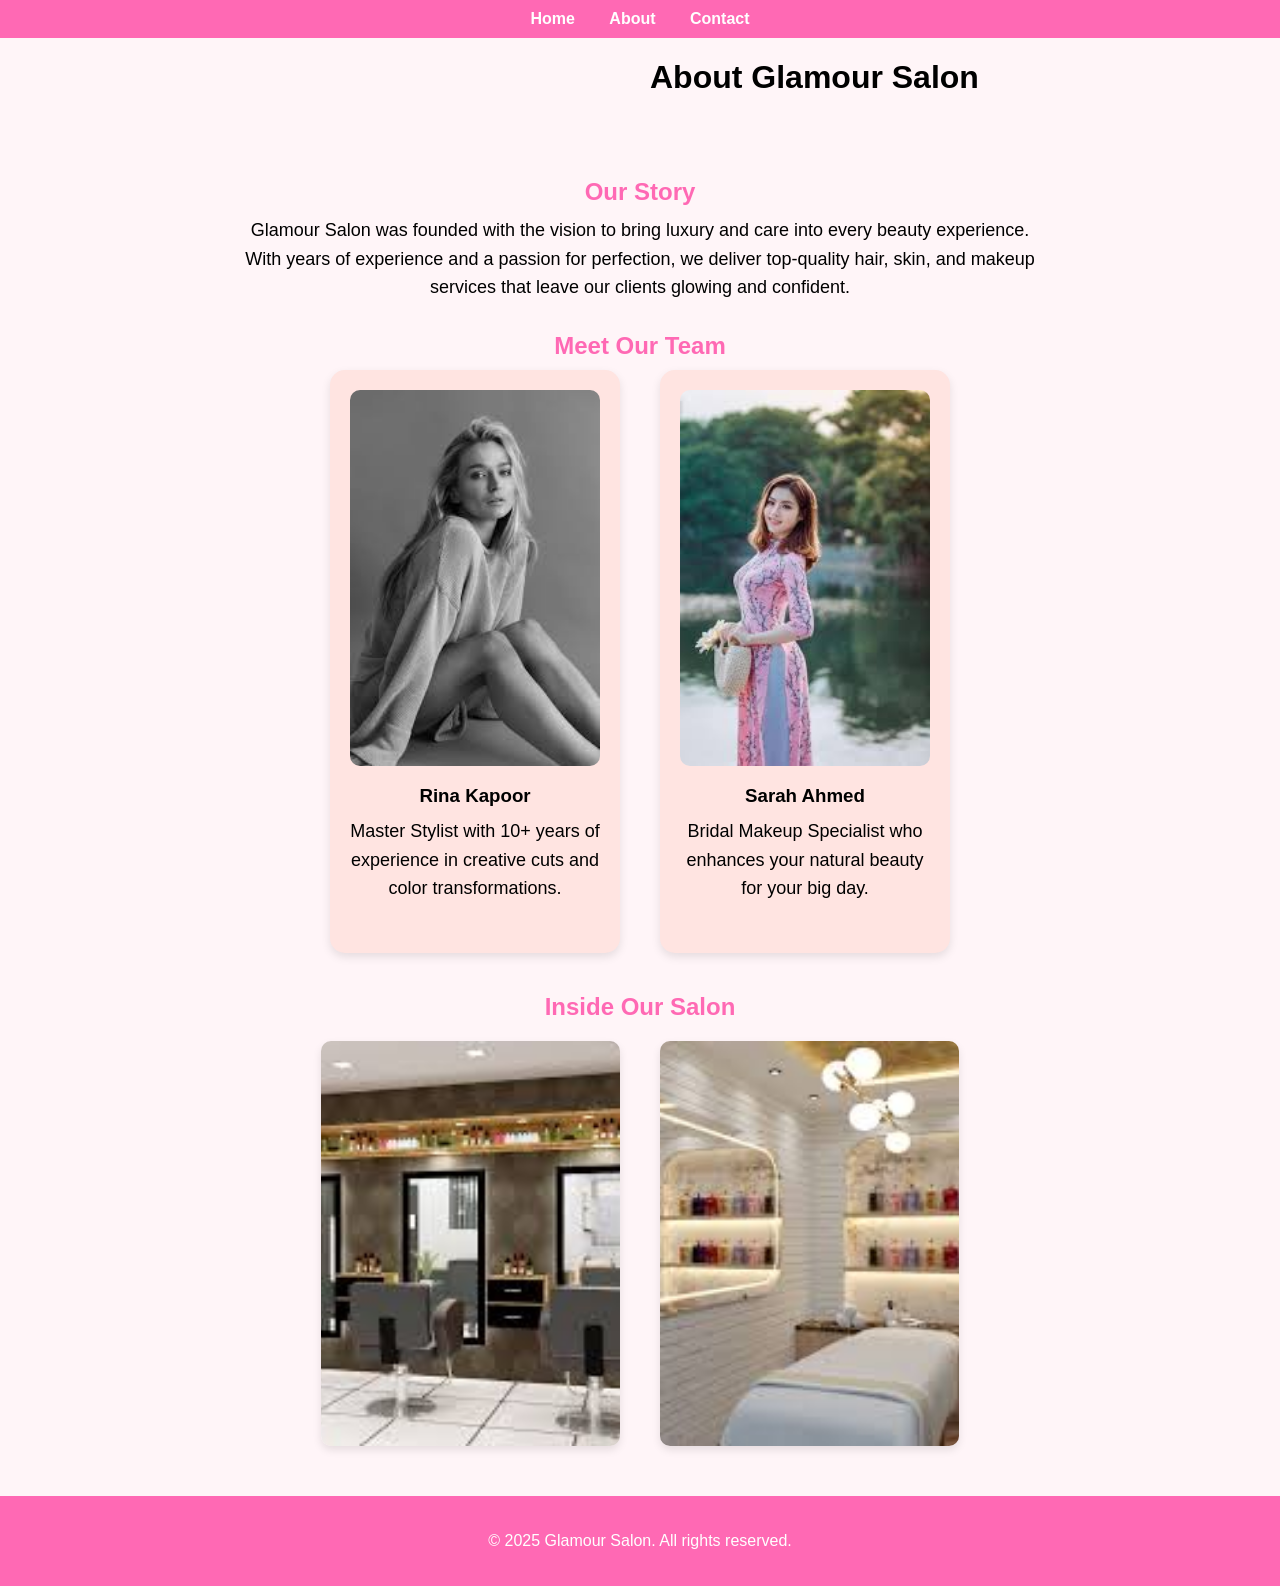
<file: palour website/about.html>
<!DOCTYPE html>
<html lang="en">
<head>
  <meta charset="UTF-8" />
  <meta name="viewport" content="width=device-width, initial-scale=1.0" />
  <title>About - Glamour Salon</title>
  <link rel="stylesheet" href="style.css" />
</head>
<body>
  <header>
    <nav>
      <a href="index.html">Home</a>
      <a href="about.html">About</a>
      <a href="contact.html">Contact</a>
    </nav>
    <div class="glamer">
      <h1>About Glamour Salon</h1>
    </div>
    
  </header>

  <section class="about-section">
    <h2>Our Story</h2>
    <p>Glamour Salon was founded with the vision to bring luxury and care into every beauty experience. With years of experience and a passion for perfection, we deliver top-quality hair, skin, and makeup services that leave our clients glowing and confident.</p>
  
    <h2>Meet Our Team</h2>
    <div class="team">
      <div class="team-member">
        <img src="./img/images (1).jpg" alt="Stylist">
        <h3>Rina Kapoor</h3>
        <p>Master Stylist with 10+ years of experience in creative cuts and color transformations.</p>
      </div>
      <div class="team-member">
        <img src="./img/images.jpg" alt="Makeup Artist">
        <h3>Sarah Ahmed</h3>
        <p>Bridal Makeup Specialist who enhances your natural beauty for your big day.</p>
      </div>
    </div>
  
    <h2>Inside Our Salon</h2>
    <div class="gallery">
      <img src="./img/p1.jpg" alt="Interior 1">
      <img src="./img/p2.jpg" alt="Interior 2">
    </div>
  </section>
  

  <footer>
    <p>&copy; 2025 Glamour Salon. All rights reserved.</p>
  </footer>
</body>
</html>
</file>
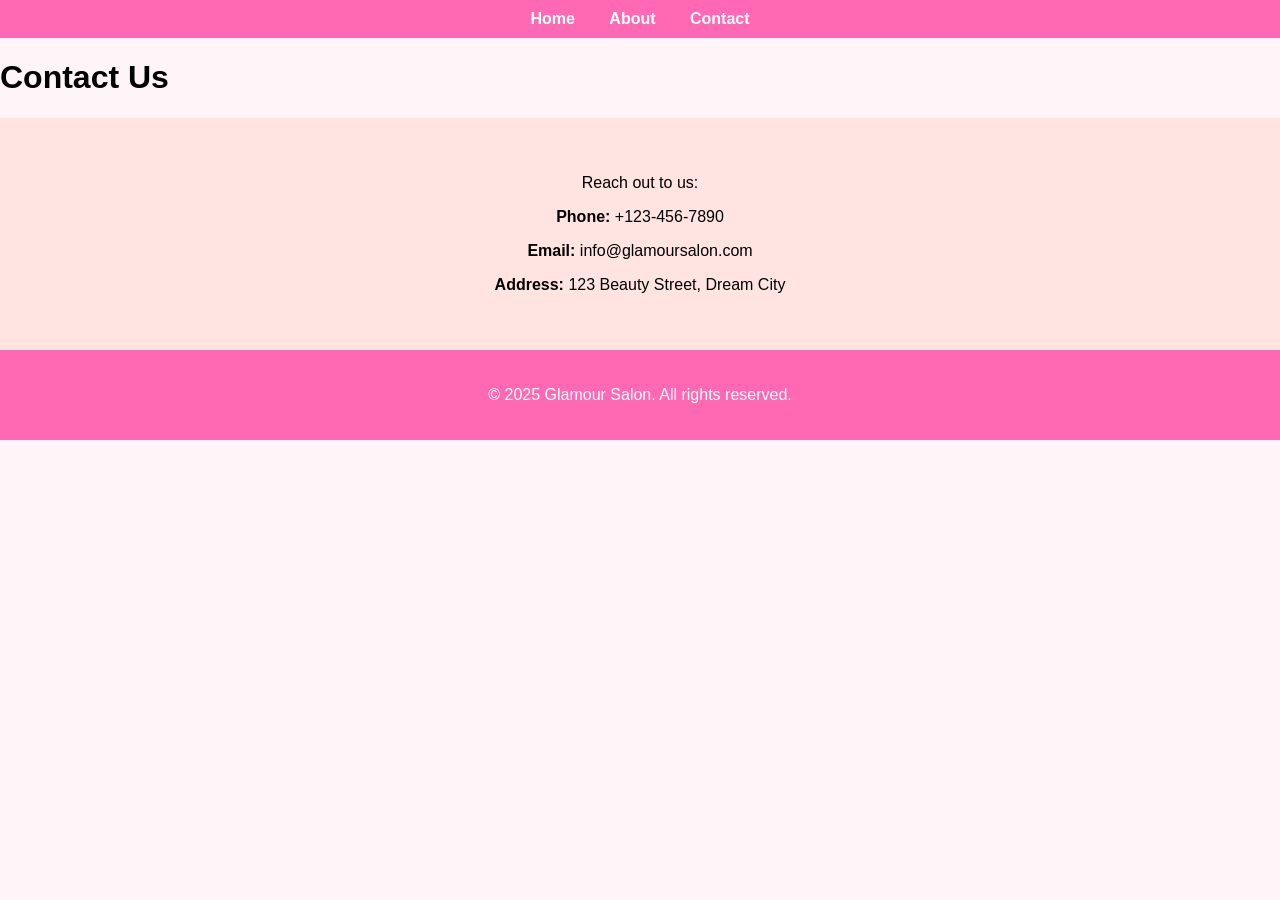
<file: palour website/contact.html>
<!DOCTYPE html>
<html lang="en">
<head>
  <meta charset="UTF-8" />
  <meta name="viewport" content="width=device-width, initial-scale=1.0" />
  <title>Contact - Glamour Salon</title>
  <link rel="stylesheet" href="style.css" />
</head>
<body>
  <header>
    <nav>
      <a href="index.html">Home</a>
      <a href="about.html">About</a>
      <a href="contact.html">Contact</a>
    </nav>
    <h1>Contact Us</h1>
  </header>

  <section class="appointment">
    <p>Reach out to us:</p>
    <p><strong>Phone:</strong> +123-456-7890</p>
    <p><strong>Email:</strong> info@glamoursalon.com</p>
    <p><strong>Address:</strong> 123 Beauty Street, Dream City</p>
  </section>

  <footer>
    <p>&copy; 2025 Glamour Salon. All rights reserved.</p>
  </footer>
</body>
</html>
</file>
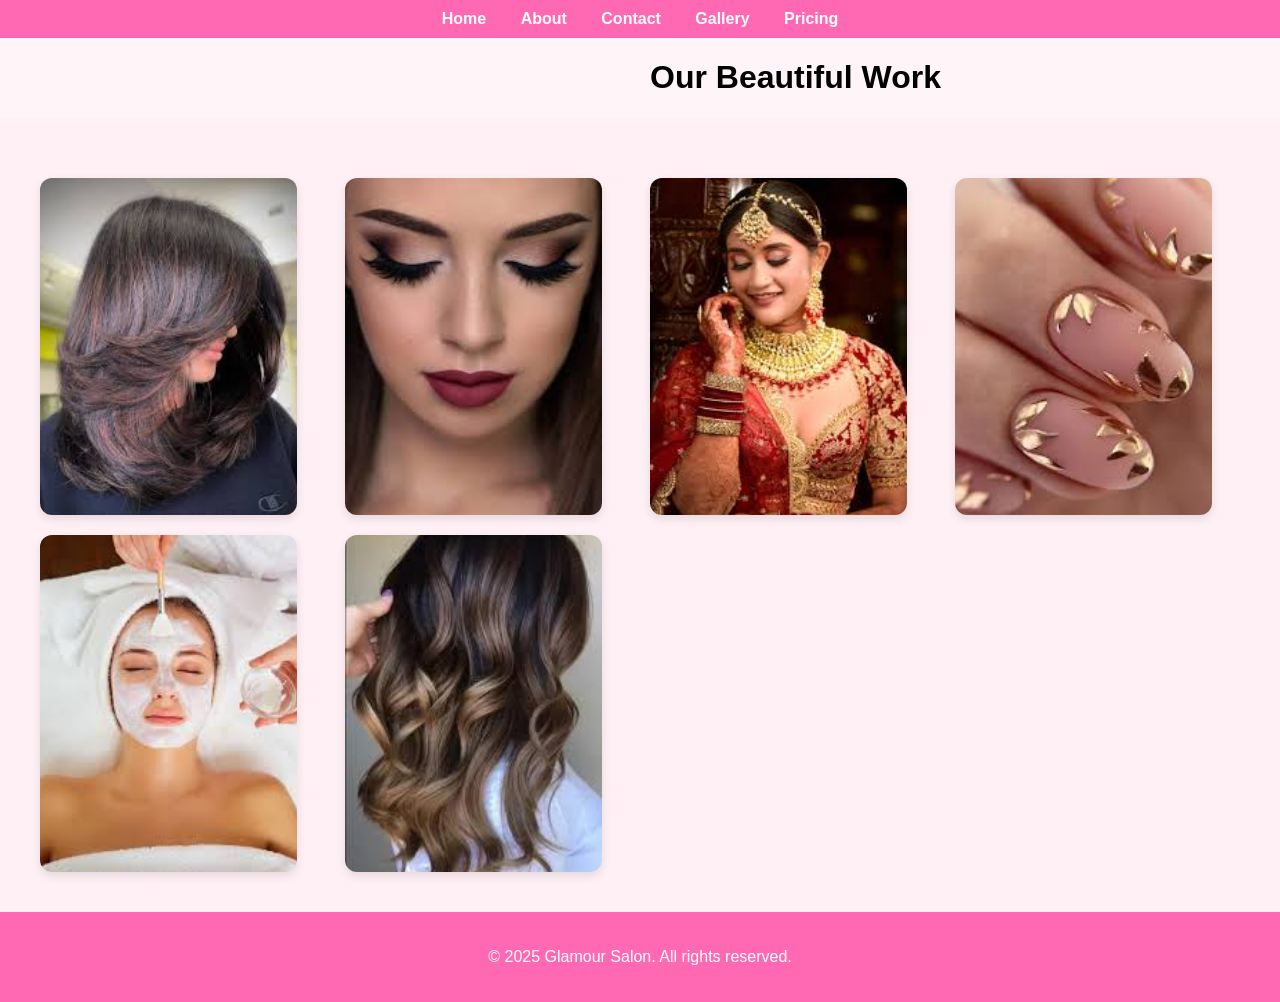
<file: palour website/gallery.html>
<!DOCTYPE html>
<html lang="en">
<head>
  <meta charset="UTF-8" />
  <meta name="viewport" content="width=device-width, initial-scale=1.0" />
  <title>Gallery - Glamour Salon</title>
  <link rel="stylesheet" href="style.css" />
</head>
<body>
  <header>
    <nav>
      <a href="index.html">Home</a>
      <a href="about.html">About</a>
      <a href="contact.html">Contact</a>
      <a href="gallery.html">Gallery</a>
      <a href="pricing.html">Pricing</a>
    </nav>
    <div class="Beautiful">
      <h1>Our Beautiful Work</h1>
    </div>
   
  </header>

  <section class="gallery-page">
    <div class="gallery-grid">
      <img src="./img/hair.jpg" alt="Hair Style">
      <img src="./img/makeup.jpg" alt="Makeup">
      <img src="./img/bridal.jpg" alt="Bridal">
      <img src="./img/nail.jpg" alt="Nail Art">
      <img src="./img/facial.jpg" alt="Facial">
      <img src="./img/haircolor.jpg" alt="Hair Coloring">
    </div>
  </section>

  <footer>
    <p>&copy; 2025 Glamour Salon. All rights reserved.</p>
  </footer>
</body>
</html>
</file>
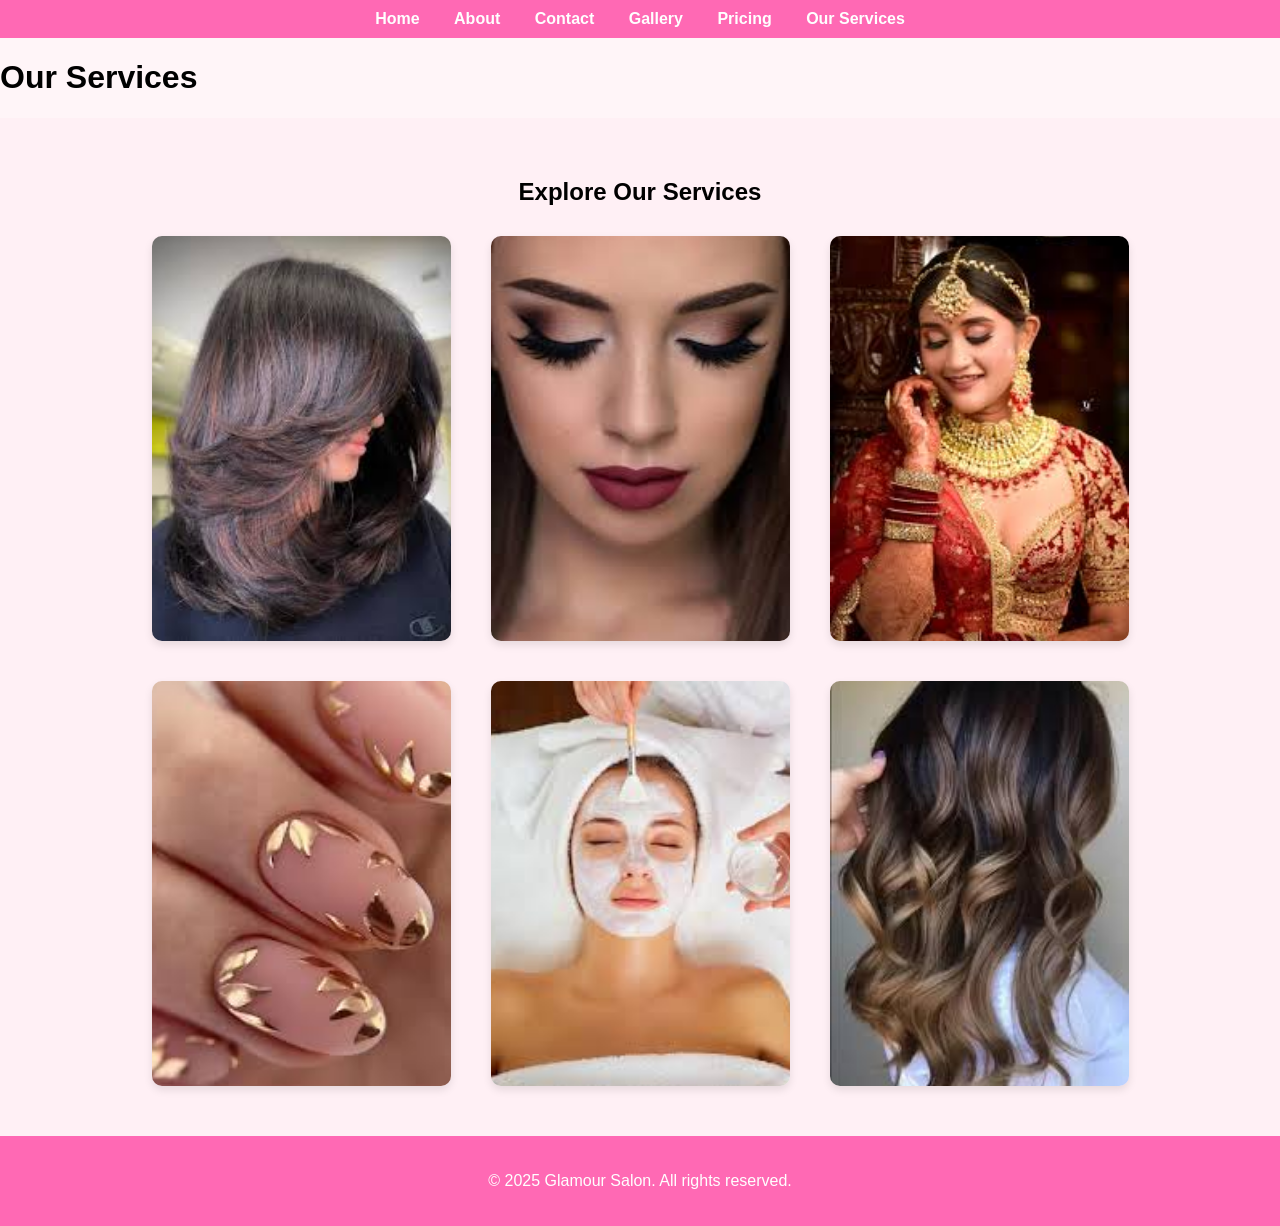
<file: palour website/our-services.html>
<!DOCTYPE html>
<html lang="en">
<head>
  <meta charset="UTF-8" />
  <meta name="viewport" content="width=device-width, initial-scale=1.0" />
  <title>Our Services - Glamour Salon</title>
  <link rel="stylesheet" href="style.css" />
</head>
<body>
  <header>
    <nav>
      <a href="index.html">Home</a>
      <a href="about.html">About</a>
      <a href="contact.html">Contact</a>
      <a href="gallery.html">Gallery</a>
      <a href="pricing.html">Pricing</a>
      <a href="our-services.html">Our Services</a>
    </nav>
    <h1>Our Services</h1>
  </header>

  <section class="services">
    <h2>Explore Our Services</h2>
    <div class="gallery">
      <img src="./img/hair.jpg" alt="Hair Style">
      <img src="./img/makeup.jpg" alt="Makeup">
      <img src="./img/bridal.jpg" alt="Bridal">
      <img src="./img/nail.jpg" alt="Nail Art">
      <img src="./img/facial.jpg" alt="Facial">
      <img src="./img/haircolor.jpg" alt="Hair Coloring">
    </div>
  </section>

  <footer>
    <p>&copy; 2025 Glamour Salon. All rights reserved.</p>
  </footer>
</body>
</html>
</file>
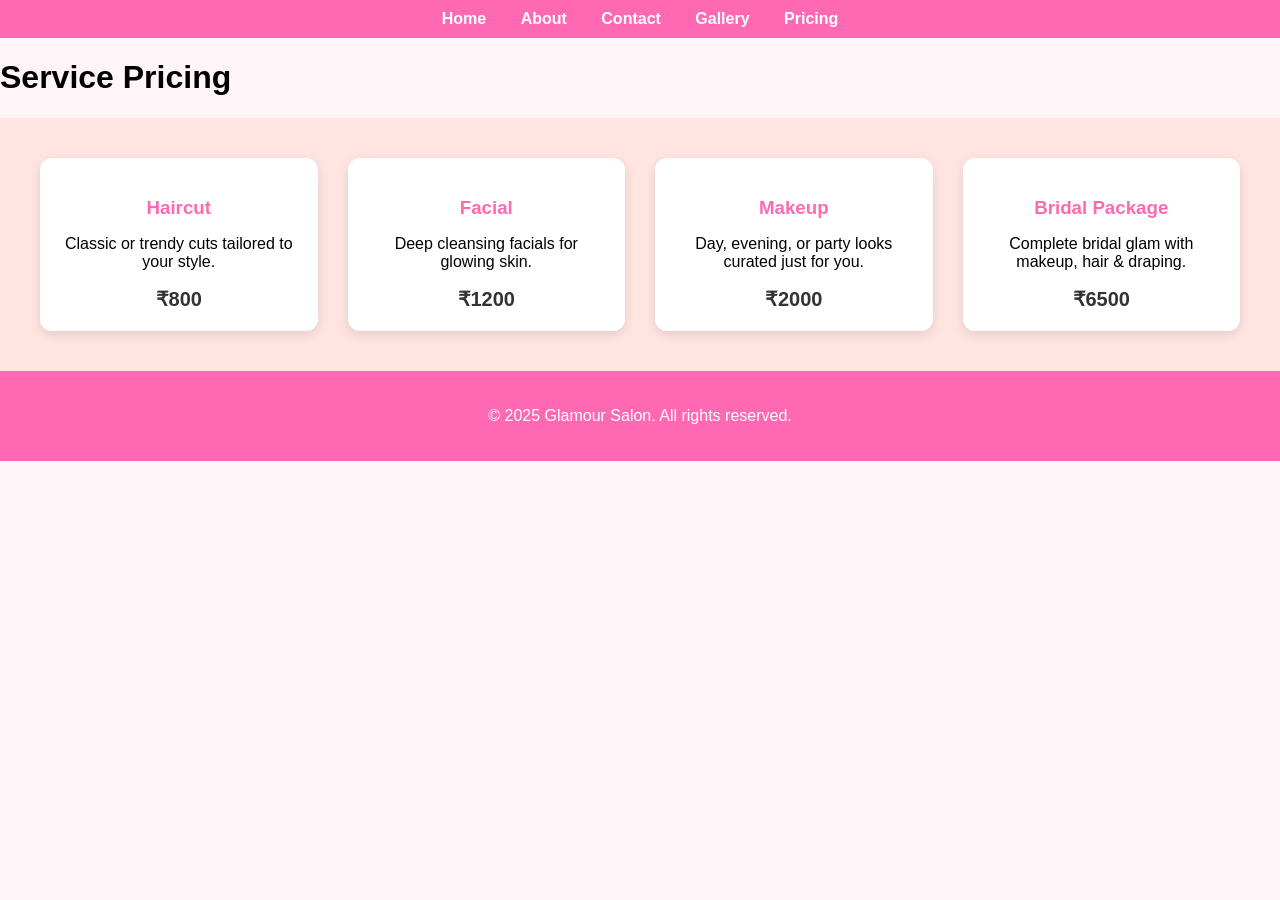
<file: palour website/pricing.html>
<!DOCTYPE html>
<html lang="en">
<head>
  <meta charset="UTF-8" />
  <meta name="viewport" content="width=device-width, initial-scale=1.0" />
  <title>Pricing - Glamour Salon</title>
  <link rel="stylesheet" href="style.css" />
</head>
<body>
  <header>
    <nav>
      <a href="index.html">Home</a>
      <a href="about.html">About</a>
      <a href="contact.html">Contact</a>
      <a href="gallery.html">Gallery</a>
      <a href="pricing.html">Pricing</a>
    </nav>
    <h1>Service Pricing</h1>
  </header>

  <section class="pricing">
    <div class="price-card">
      <h3>Haircut</h3>
      <p>Classic or trendy cuts tailored to your style.</p>
      <span>₹800</span>
    </div>
    <div class="price-card">
      <h3>Facial</h3>
      <p>Deep cleansing facials for glowing skin.</p>
      <span>₹1200</span>
    </div>
    <div class="price-card">
      <h3>Makeup</h3>
      <p>Day, evening, or party looks curated just for you.</p>
      <span>₹2000</span>
    </div>
    <div class="price-card">
      <h3>Bridal Package</h3>
      <p>Complete bridal glam with makeup, hair & draping.</p>
      <span>₹6500</span>
    </div>
  </section>

  <footer>
    <p>&copy; 2025 Glamour Salon. All rights reserved.</p>
  </footer>
</body>
</html>
</file>
<file: palour website/style.css>
body {
  margin: 0;
  font-family: Arial, sans-serif;
  background-color: #fff5f8;
}

header .hero {
  background: url('https://reframehairgallery.com/wp-content/uploads/2016/09/Salon_BG_Gradient-1.jpg') no-repeat center center/cover;
  color: white;
  text-align: center;
  padding: 100px 20px;
  
}

.services {
  padding: 40px;
  text-align: center;
  background-color: #fff0f5;
}

.gallery img {
  width: 300px;
  height: 200px;
  margin: 10px;
  border-radius: 10px;
  box-shadow: 0 4px 8px rgba(0,0,0,0.1);
}

.appointment {
  background-color: #ffe4e1;
  padding: 40px;
  text-align: center;
}

.appointment form input,
.appointment form select,
.appointment form button {
  margin: 10px;
  padding: 10px;
  width: 250px;
  border: none;
  border-radius: 5px;
}

.appointment form button {
  background-color: #ff69b4;
  color: white;
  cursor: pointer;
}

.payment {
  background-color: #fff0f5;
  padding: 40px;
  text-align: center;
}

.payment-options img {
  width: 100px;
  margin: 20px;
}

.payment form {
  text-align: center;
}

.payment form input,
.payment form select,
.payment form button {
  margin: 10px;
  padding: 10px;
  width: 250px;
  border: none;
  border-radius: 5px;
}

.payment form button {
  background-color: #ff69b4;
  color: white;
  cursor: pointer;
}

footer {
  background-color: #ff69b4;
  color: white;
  text-align: center;
  padding: 20px;
}

nav {
  background-color: #ff69b4;
  padding: 10px;
  text-align: center;
}

nav a {
  color: white;
  text-decoration: none;
  margin: 0 15px;
  font-weight: bold;
}

nav a:hover {
  text-decoration: underline;
}
.about-section {
  padding: 40px;
  background-color: #fff5f8;
  text-align: center;
}

.about-section h2 {
  color: #ff69b4;
  margin-bottom: 10px;
}

.about-section p {
  max-width: 800px;
  margin: 0 auto 30px auto;
  font-size: 18px;
  line-height: 1.6;
}

.team {
  display: flex;
  justify-content: center;
  gap: 40px;
  flex-wrap: wrap;
  margin-bottom: 40px;
}

.team-member {
  background-color: #ffe4e1;
  padding: 20px;
  border-radius: 15px;
  width: 250px;
  box-shadow: 0 4px 10px rgba(0,0,0,0.1);
}

.team-member img {
  width: 100%;
  border-radius: 10px;
}

.team-member h3 {
  margin-top: 15px;
  margin-bottom: 10px;
}

.gallery {
  display: flex;
  justify-content: center;
  gap: 20px;
  flex-wrap: wrap;
}

.gallery img {
  width: 299px;
  height: 405px;
  border-radius: 10px;
  object-fit: cover;
  box-shadow: 0 4px 8px rgba(0,0,0,0.1);
}
/* Gallery Page */
.gallery-page {
  padding: 40px;
  background-color: #fff0f5;
  text-align: center;
}

.gallery-grid {
  display: grid;
  grid-template-columns: repeat(auto-fit, minmax(280px, 1fr));
  gap: 20px;
  margin-top: 20px;
}

.gallery-grid img {
  width: 90%;
  height: 337px;
  object-fit: cover;
  border-radius: 12px;
  box-shadow: 0 4px 10px rgba(0,0,0,0.1);
}

/* Pricing Page */
.pricing {
  display: grid;
  grid-template-columns: repeat(auto-fit, minmax(250px, 1fr));
  gap: 30px;
  padding: 40px;
  background-color: #ffe4e1;
  text-align: center;
}

.price-card {
  background: white;
  border-radius: 12px;
  padding: 20px;
  box-shadow: 0 4px 12px rgba(0,0,0,0.1);
}

.price-card h3 {
  color: #ff69b4;
  margin-bottom: 10px;
}

.price-card span {
  display: block;
  margin-top: 15px;
  font-size: 20px;
  font-weight: bold;
  color: #333;
}
#qrContainer {
  background-color: #fff;
  padding: 20px;
  border-radius: 12px;
  box-shadow: 0 4px 12px rgba(0,0,0,0.1);
  width: fit-content;
  margin: 0 auto;
  text-align: center;
}
.glamer h1{
  
align-items: center;
  
position: relative;
  
left: 650px;
  
display: flex;
}

.why-us {
  background-color: #fff0f5;
  text-align: center;
  padding: 40px;
}

.why-us h2 {
  color: #ff69b4;
  margin-bottom: 20px;
}

.reasons {
  display: flex;
  flex-wrap: wrap;
  justify-content: center;
  gap: 20px;
}

.reason {
  background-color: #ffe4e1;
  padding: 15px 25px;
  border-radius: 10px;
  font-size: 18px;
  font-weight: bold;
  box-shadow: 0 4px 8px rgba(0,0,0,0.1);
}

.testimonials {
  background-color: #fff5f8;
  text-align: center;
  padding: 40px;
}

.testimonial-box {
  max-width: 600px;
  margin: 20px auto;
  padding: 20px;
  background: #ffffff;
  border-left: 4px solid #ff69b4;
  box-shadow: 0 4px 8px rgba(0,0,0,0.1);
  border-radius: 8px;
}

.testimonial-box p {
  font-style: italic;
  font-size: 16px;
  color: #555;
}
.review-form {
  background-color: #ffe4e1;
  padding: 40px;
  text-align: center;
}

.review-form h2 {
  color: #ff69b4;
  margin-bottom: 20px;
}

.review-form form {
  max-width: 600px;
  margin: auto;
}

.review-form input,
.review-form textarea,
.review-form button {
  width: 100%;
  padding: 12px;
  margin: 10px 0;
  border: none;
  border-radius: 8px;
}

.review-form textarea {
  height: 100px;
  resize: none;
}

.review-form button {
  background-color: #ff69b4;
  color: white;
  font-weight: bold;
  cursor: pointer;
}

#submittedReviews {
  margin-top: 30px;
}

#submittedReviews .review {
  background-color: #fff;
  padding: 15px;
  margin: 10px auto;
  max-width: 600px;
  border-left: 4px solid #ff69b4;
  box-shadow: 0 4px 8px rgba(0,0,0,0.1);
  border-radius: 8px;
  text-align: left;
}
.newsletter {
  background-color: #fff0f5;
  padding: 40px;
  text-align: center;
}

.newsletter h2 {
  color: #ff69b4;
  margin-bottom: 10px;
}

.newsletter p {
  font-size: 16px;
  color: #444;
  margin-bottom: 20px;
}

.newsletter form {
  display: flex;
  justify-content: center;
  flex-wrap: wrap;
  gap: 10px;
}

.newsletter input[type="email"] {
  padding: 12px;
  width: 300px;
  border: none;
  border-radius: 8px;
}

.newsletter button {
  padding: 12px 20px;
  background-color: #ff69b4;
  color: white;
  border: none;
  border-radius: 8px;
  font-weight: bold;
  cursor: pointer;
}

.newsletter button:hover {
  background-color: #ff85c1;
}
.see-services {
  background-color: #fff0f5;
  text-align: center;
  padding: 40px 20px;
}

.see-services h2 {
  color: #ff69b4;
  margin-bottom: 20px;
}

.services-button {
  display: inline-block;
  background-color: #ff69b4;
  color: white;
  padding: 12px 24px;
  font-size: 16px;
  font-weight: bold;
  border-radius: 8px;
  text-decoration: none;
  transition: background-color 0.3s ease;
}

.services-button:hover {
  background-color: #ff85c1;
}

.Beautiful h1{
  align-items: center;
  
position: relative;
  
left: 650px;
  
display: flex;
}
</file>
